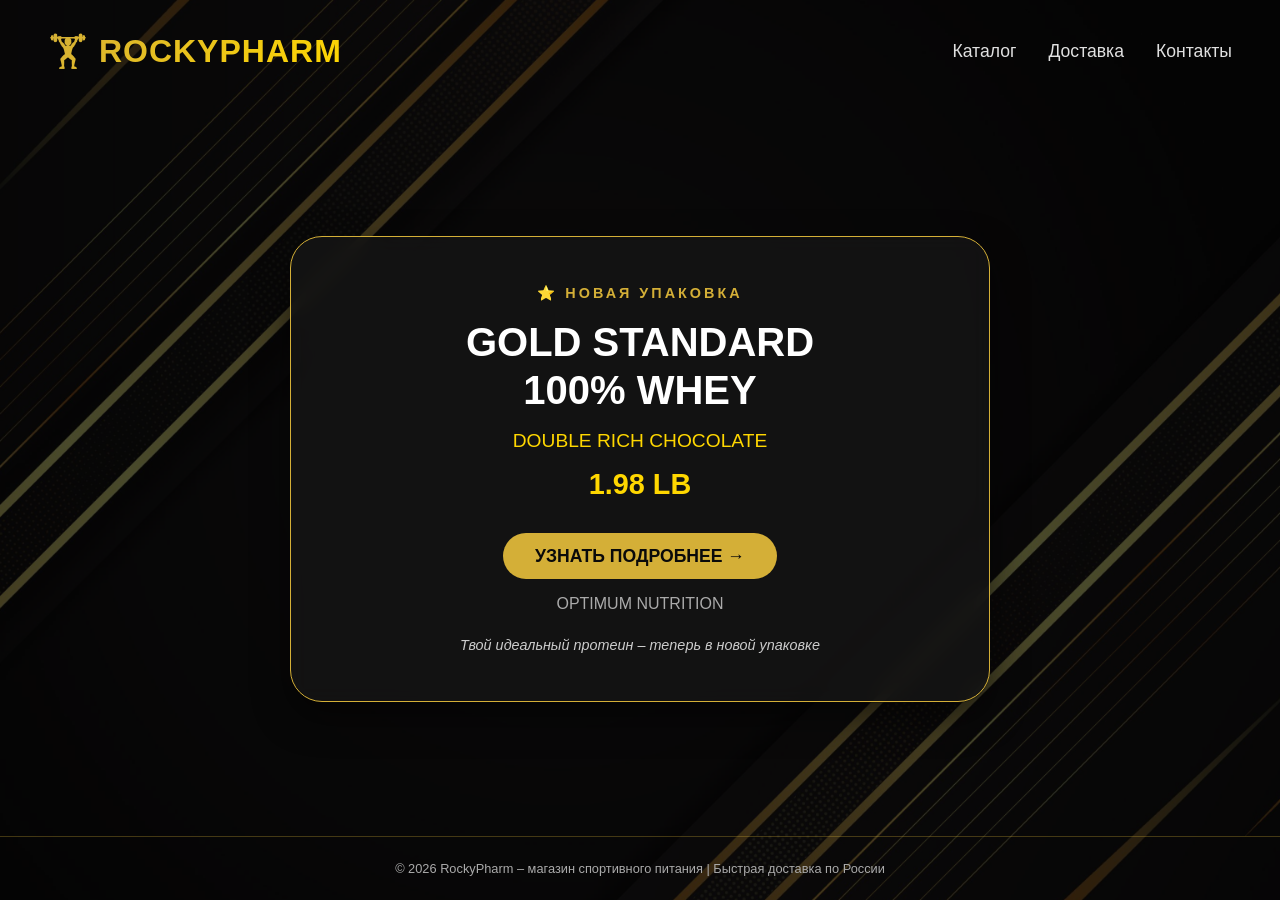
<file: index.html>
<!DOCTYPE html>
<html lang="ru">
<head>
    <meta charset="UTF-8">
    <meta name="viewport" content="width=device-width, initial-scale=1.0, user-scalable=yes">
    <title>RockyPharm – спортивное питание</title>
    <style>
        * {
            margin: 0;
            padding: 0;
            box-sizing: border-box;
        }

        body {
            font-family: 'Segoe UI', Arial, sans-serif;
            background-image: url('fon-test2.png');
            background-size: cover;
            background-position: center;
            background-attachment: fixed;
            background-repeat: no-repeat;
            color: #fff;
            min-height: 100vh;
            position: relative;
        }

        /* Затемнение на весь экран */
        body::before {
            content: '';
            position: fixed;
            top: 0;
            left: 0;
            width: 100%;
            height: 100%;
            background: rgba(0, 0, 0, 0.7);
            z-index: 0;
        }

        /* Контент поверх затемнения */
        .welcome-wrapper {
            position: relative;
            z-index: 1;
            min-height: 100vh;
            display: flex;
            flex-direction: column;
            justify-content: space-between;
        }

        /* Шапка */
        .welcome-header {
            display: flex;
            justify-content: space-between;
            align-items: center;
            flex-wrap: wrap;
            padding: 2rem 3rem;
            gap: 1rem;
        }
        .logo {
            font-size: 2rem;
            font-weight: 800;
            background: linear-gradient(135deg, #D4AF37, #FFD700);
            background-clip: text;
            -webkit-background-clip: text;
            color: transparent;
            letter-spacing: 1px;
        }
        .nav-links {
            display: flex;
            gap: 2rem;
        }
        .nav-links a {
            color: #e0e0e0;
            text-decoration: none;
            font-weight: 500;
            transition: color 0.2s;
            font-size: 1.1rem;
        }
        .nav-links a:hover {
            color: #D4AF37;
        }

        /* Центральный блок */
        .welcome-main {
            flex: 1;
            display: flex;
            align-items: center;
            justify-content: center;
            padding: 2rem;
        }
        .promo-card {
            background: rgba(21, 21, 21, 0.85);
            backdrop-filter: blur(10px);
            border: 1px solid #D4AF37;
            border-radius: 2rem;
            padding: 3rem 2.5rem;
            max-width: 700px;
            width: 90%;
            text-align: center;
            box-shadow: 0 15px 35px rgba(0,0,0,0.5);
        }
        .badge {
            color: #D4AF37;
            letter-spacing: 3px;
            font-size: 0.9rem;
            font-weight: 600;
            margin-bottom: 1rem;
        }
        .product-title {
            font-size: 2.5rem;
            font-weight: 800;
            line-height: 1.2;
            margin-bottom: 1rem;
            text-transform: uppercase;
        }
        .product-sub {
            font-size: 1.2rem;
            color: #FFD700;
            margin-bottom: 1rem;
        }
        .product-weight {
            font-size: 1.8rem;
            font-weight: bold;
            color: #FFD700;
            margin: 1rem 0;
        }
        .brand {
            font-size: 1rem;
            color: #aaa;
            margin-top: 1rem;
        }
        .slogan {
            margin-top: 1.5rem;
            font-size: 0.9rem;
            color: #ccc;
            font-style: italic;
        }
        .cta-btn {
            display: inline-block;
            background: #D4AF37;
            color: #0a0a0a;
            padding: 0.8rem 2rem;
            font-size: 1.1rem;
            font-weight: bold;
            border-radius: 3rem;
            text-decoration: none;
            margin-top: 1rem;
            transition: background 0.2s, transform 0.1s;
        }
        .cta-btn:hover {
            background: #FFD700;
            transform: scale(1.02);
        }

        /* Футер */
        .welcome-footer {
            text-align: center;
            padding: 1.5rem;
            font-size: 0.8rem;
            color: #aaa;
            border-top: 1px solid rgba(212, 175, 55, 0.3);
        }

        /* Адаптив */
        @media (max-width: 640px) {
            .welcome-header {
                flex-direction: column;
                text-align: center;
                padding: 1.5rem;
            }
            .nav-links {
                gap: 1rem;
            }
            .product-title {
                font-size: 1.8rem;
            }
            .product-weight {
                font-size: 1.4rem;
            }
            .promo-card {
                padding: 2rem 1.5rem;
            }
            .cta-btn {
                padding: 0.6rem 1.5rem;
                font-size: 1rem;
            }
        }
    </style>
</head>
<body>
    <div class="welcome-wrapper">
        <div class="welcome-header">
            <div class="logo">🏋️‍♂️ ROCKYPHARM</div>
            <div class="nav-links">
                <a href="catalog.html">Каталог</a>
                <a href="#">Доставка</a>
                <a href="#">Контакты</a>
            </div>
        </div>

        <div class="welcome-main">
            <div class="promo-card">
                <div class="badge">⭐ НОВАЯ УПАКОВКА</div>
                <div class="product-title">GOLD STANDARD<br>100% WHEY</div>
                <div class="product-sub">DOUBLE RICH CHOCOLATE</div>
                <div class="product-weight">1.98 LB</div>
                <a href="catalog.html" class="cta-btn">УЗНАТЬ ПОДРОБНЕЕ →</a>
                <div class="brand">OPTIMUM NUTRITION</div>
                <div class="slogan">Твой идеальный протеин – теперь в новой упаковке</div>
            </div>
        </div>

        <div class="welcome-footer">
            © 2026 RockyPharm – магазин спортивного питания | Быстрая доставка по России
        </div>
    </div>
</body>
</html>
</file>
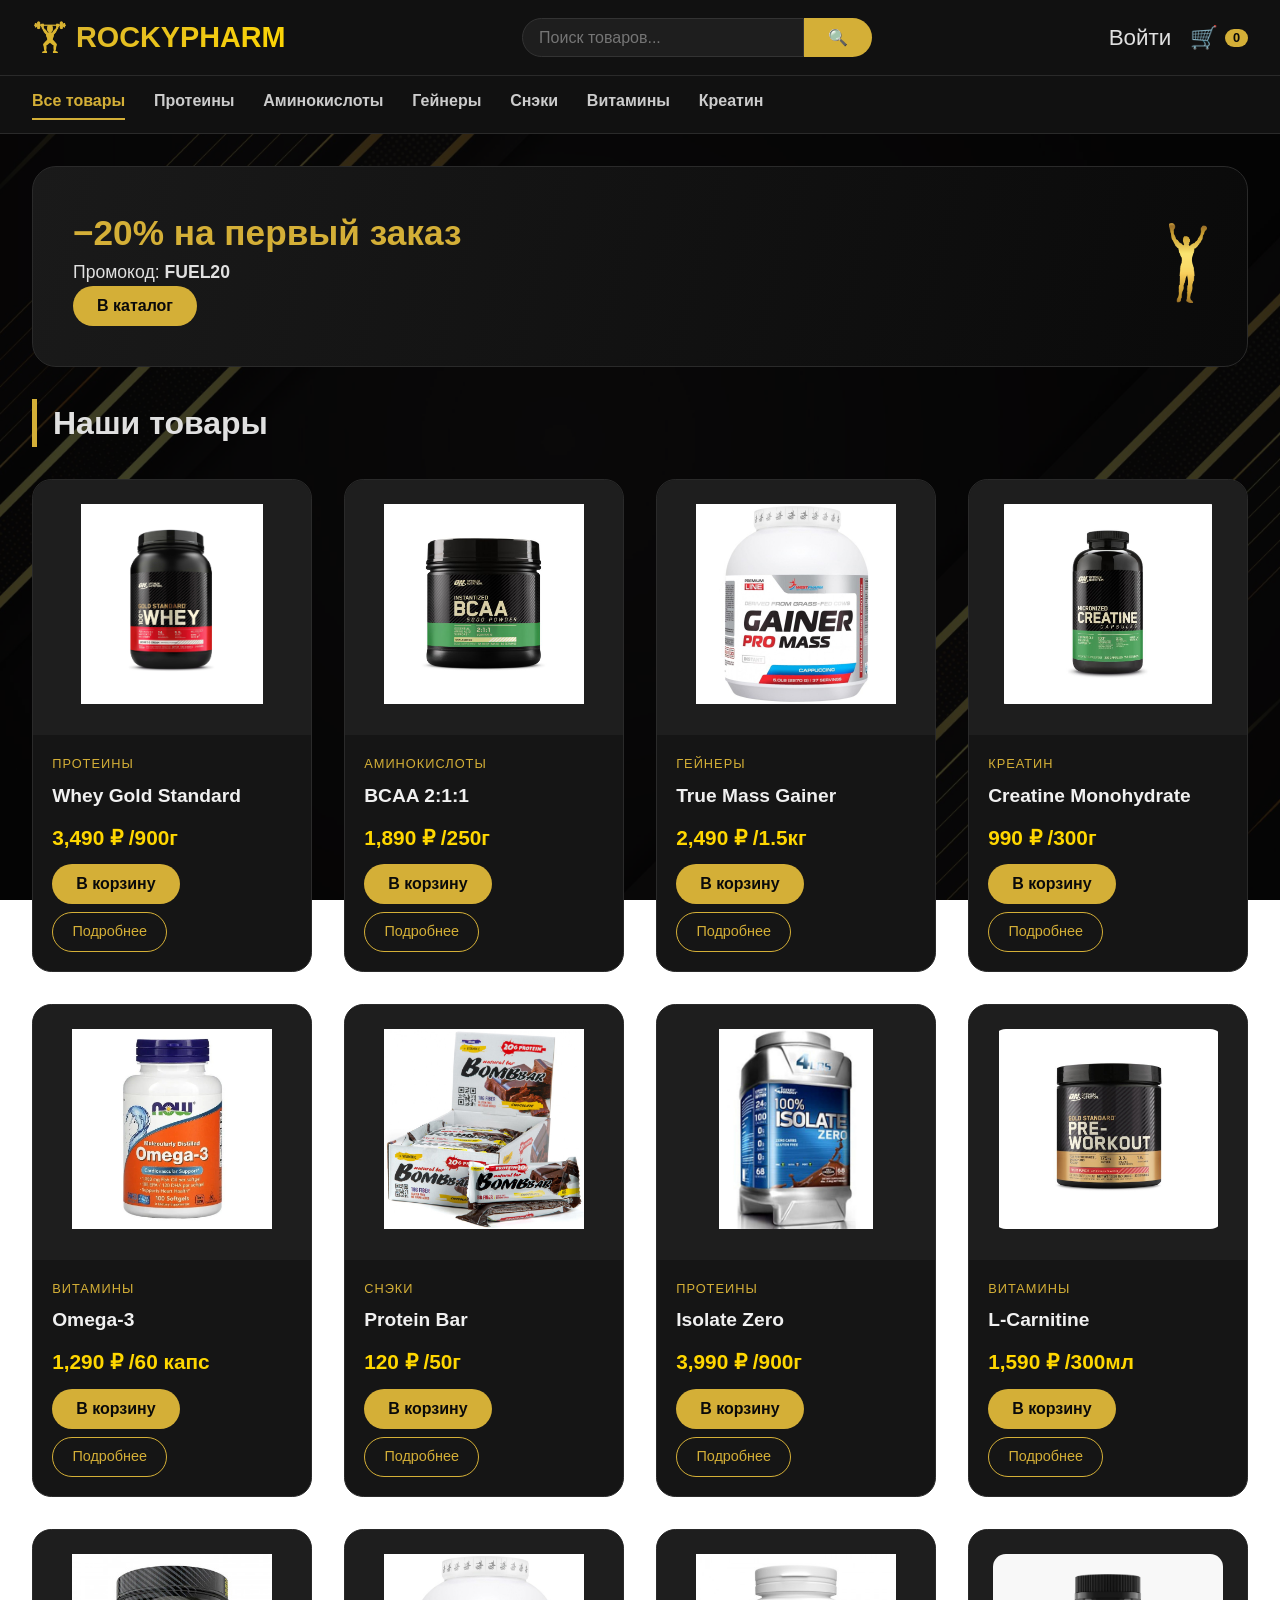
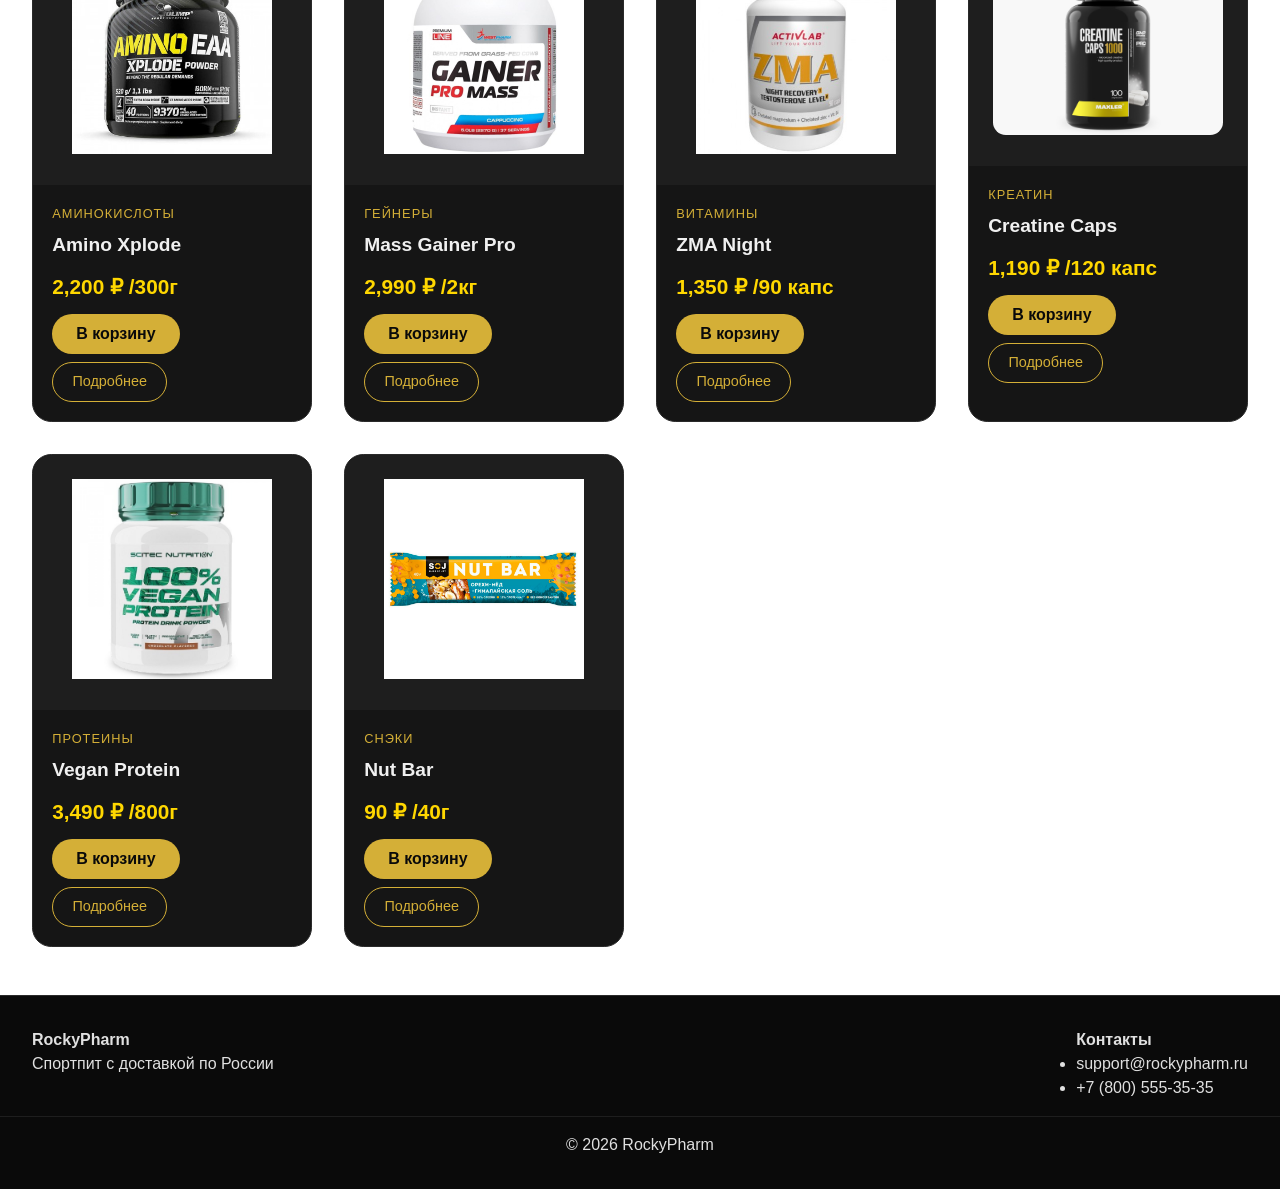
<file: catalog.html>
<!DOCTYPE html>
<html lang="ru">
<head>
    <meta charset="UTF-8">
    <meta name="viewport" content="width=device-width, initial-scale=1.0, user-scalable=yes">
    <title>RockyPharm – магазин спортивного питания</title>
    <link rel="stylesheet" href="style.css">
</head>
<body>

<header class="header">
    <div class="container">
        <div class="logo">🏋️‍♂️ ROCKYPHARM</div>
        <div class="search-bar">
            <input type="text" id="searchInput" placeholder="Поиск товаров...">
            <button id="searchBtn">🔍</button>
        </div>
        <div class="header-actions">
            <button class="icon-btn" id="loginHeaderBtn">Войти</button>
            <button class="icon-btn" id="cartIcon">
                🛒 <span id="cartCount" class="cart-count">0</span>
            </button>
        </div>
    </div>
</header>

<nav class="categories">
    <div class="container">
        <a href="#" data-category="all" class="category-link active">Все товары</a>
        <a href="#" data-category="protein" class="category-link">Протеины</a>
        <a href="#" data-category="amino" class="category-link">Аминокислоты</a>
        <a href="#" data-category="gainer" class="category-link">Гейнеры</a>
        <a href="#" data-category="snack" class="category-link">Снэки</a>
        <a href="#" data-category="vitamin" class="category-link">Витамины</a>
        <a href="#" data-category="creatine" class="category-link">Креатин</a>
    </div>
</nav>

<main class="container">
    <div class="hero">
        <div class="hero-text">
            <h2>−20% на первый заказ</h2>
            <p>Промокод: <strong>FUEL20</strong></p>
            <button class="btn" id="heroBtn">В каталог</button>
        </div>
        <div class="hero-logo">
            <img src="logo2.png" alt="RockyPharm" style="height: 80px; width: auto;">
        </div>
    </div>

    <h2 class="section-title">Наши товары</h2>
    <div class="products-grid" id="productsGrid"></div>
</main>

<footer class="footer">
    <div class="container">
        <div class="footer-col"><h4>RockyPharm</h4><p>Спортпит с доставкой по России</p></div>
        <div class="footer-col"><h4>Контакты</h4><ul><li>support@rockypharm.ru</li><li>+7 (800) 555-35-35</li></ul></div>
    </div>
    <div class="footer-bottom">© 2026 RockyPharm</div>
</footer>

<!-- Модалка корзины -->
<div id="cartModal" class="cart-modal">
    <div class="cart-panel">
        <div class="cart-header"><span>🛒 Корзина</span><button class="close-modal" id="closeCartBtn">&times;</button></div>
        <div class="cart-items" id="cartItemsList"></div>
        <div class="cart-total" id="cartTotal">Итого: 0 ₽</div>
        <button class="btn" id="checkoutBtn">Оформить заказ</button>
    </div>
</div>

<!-- Модалка авторизации -->
<div id="authModal" class="cart-modal">
    <div class="cart-panel" style="max-width:450px;">
        <div class="cart-header"><span>Авторизация</span><button class="close-modal" id="closeAuthBtn">&times;</button></div>
        <div id="authTabs">
            <button class="auth-tab active" data-tab="login">Вход</button>
            <button class="auth-tab" data-tab="register">Регистрация</button>
        </div>
        <div id="loginForm" class="auth-form active">
            <input type="email" id="loginEmail" placeholder="Email" class="auth-input">
            <input type="password" id="loginPassword" placeholder="Пароль" class="auth-input">
            <button id="loginSubmitBtn" class="btn">Войти</button>
            <p id="loginMessage" class="auth-message"></p>
        </div>
        <div id="registerForm" class="auth-form">
            <input type="text" id="regName" placeholder="Имя" class="auth-input">
            <input type="email" id="regEmail" placeholder="Email" class="auth-input">
            <input type="password" id="regPassword" placeholder="Пароль (мин 4 символа)" class="auth-input">
            <button id="registerSubmitBtn" class="btn">Зарегистрироваться</button>
            <p id="registerMessage" class="auth-message"></p>
        </div>
        <div id="userInfo" style="display:none;"><p>Вы вошли как <strong id="userNameDisplay"></strong></p><button id="logoutBtn" class="btn-outline">Выйти</button></div>
    </div>
</div>

<!-- Модалка оплаты с адресом и датой -->
<div id="paymentModal" class="cart-modal">
    <div class="cart-panel" style="max-width:500px;">
        <div class="cart-header"><span>Оплата заказа</span><button class="close-modal" id="closePaymentBtn">&times;</button></div>
        <div id="paymentForm">
            <div class="payment-method">
                <label><input type="radio" name="payment" value="card" checked> Банковская карта</label>
                <label><input type="radio" name="payment" value="cash"> Наличные при получении</label>
            </div>
            <div id="cardFields">
                <input type="text" id="cardNumber" placeholder="Номер карты (16 цифр)" class="auth-input" maxlength="16">
                <div style="display:flex; gap:1rem;">
                    <input type="text" id="cardExpiry" placeholder="ММ/ГГ" class="auth-input" style="flex:1;" maxlength="5">
                    <input type="text" id="cardCvv" placeholder="CVV" class="auth-input" style="flex:1;" maxlength="3">
                </div>
            </div>
            <div id="cashInfo" style="display:none; background:#1e1e1e; padding:0.8rem; border-radius:1rem; margin:1rem 0;">Оплата наличными при получении заказа.</div>
            <!-- Адрес и дата доставки -->
            <div class="delivery-block">
                <input type="text" id="deliveryAddress" placeholder="Адрес доставки (улица, дом, квартира)" class="auth-input" required>
                <div class="delivery-date-info">Примерная дата доставки: <span id="estimatedDate">--.--.----</span></div>
            </div>
            <button id="payBtn" class="btn" style="width:100%; margin-top:1rem;">Оплатить</button>
            <p id="paymentMessage" class="auth-message"></p>
        </div>
    </div>
</div>

<script src="script.js"></script>
</body>
</html>
</file>
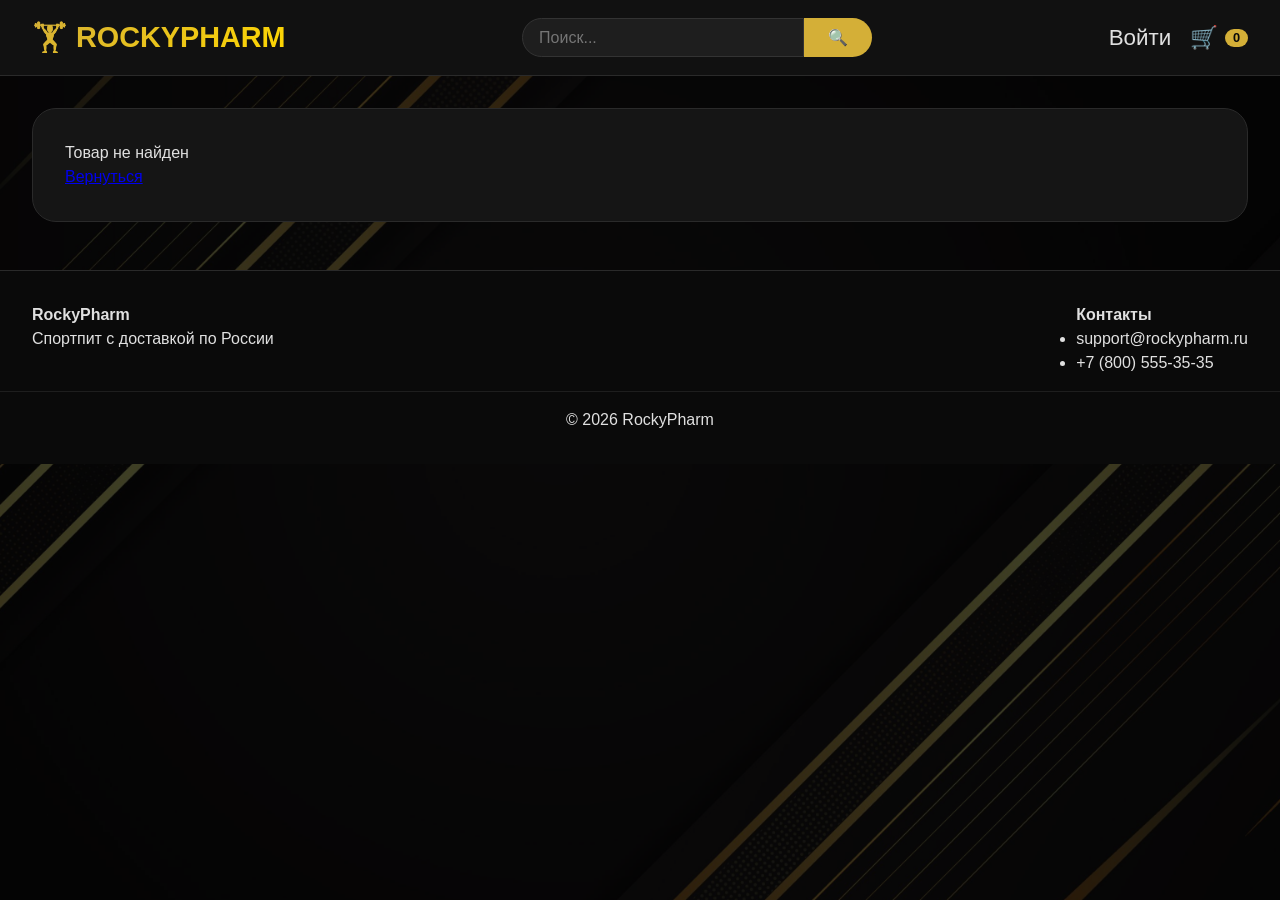
<file: product.html>
<!DOCTYPE html>
<html lang="ru">
<head>
    <meta charset="UTF-8">
    <meta name="viewport" content="width=device-width, initial-scale=1.0">
    <title>RockyPharm – товар</title>
    <link rel="stylesheet" href="style.css">
</head>
<body>

<header class="header">
    <div class="container">
        <div class="logo">🏋️‍♂️ ROCKYPHARM</div>
        <div class="search-bar">
            <input type="text" id="searchInput" placeholder="Поиск...">
            <button id="searchBtn">🔍</button>
        </div>
        <div class="header-actions">
            <button class="icon-btn" id="loginHeaderBtn">Войти</button>
            <button class="icon-btn" id="cartIcon">
                🛒 <span id="cartCount" class="cart-count">0</span>
            </button>
        </div>
    </div>
</header>

<main class="container">
    <div id="productDetail" class="product-detail"></div>
</main>

<footer class="footer">
    <div class="container">
        <div class="footer-col"><h4>RockyPharm</h4><p>Спортпит с доставкой по России</p></div>
        <div class="footer-col"><h4>Контакты</h4><ul><li>support@rockypharm.ru</li><li>+7 (800) 555-35-35</li></ul></div>
    </div>
    <div class="footer-bottom">© 2026 RockyPharm</div>
</footer>

<!-- Модалки (те же, что в catalog.html) -->
<div id="cartModal" class="cart-modal">
    <div class="cart-panel"><div class="cart-header"><span>🛒 Корзина</span><button class="close-modal" id="closeCartBtn">&times;</button></div>
    <div class="cart-items" id="cartItemsList"></div><div class="cart-total" id="cartTotal">Итого: 0 ₽</div>
    <button class="btn" id="checkoutBtn">Оформить заказ</button></div>
</div>

<div id="authModal" class="cart-modal">
    <div class="cart-panel" style="max-width:450px;"><div class="cart-header"><span>Авторизация</span><button class="close-modal" id="closeAuthBtn">&times;</button></div>
    <div id="authTabs"><button class="auth-tab active" data-tab="login">Вход</button><button class="auth-tab" data-tab="register">Регистрация</button></div>
    <div id="loginForm" class="auth-form active"><input type="email" id="loginEmail" placeholder="Email" class="auth-input"><input type="password" id="loginPassword" placeholder="Пароль" class="auth-input"><button id="loginSubmitBtn" class="btn">Войти</button><p id="loginMessage" class="auth-message"></p></div>
    <div id="registerForm" class="auth-form"><input type="text" id="regName" placeholder="Имя" class="auth-input"><input type="email" id="regEmail" placeholder="Email" class="auth-input"><input type="password" id="regPassword" placeholder="Пароль (мин 4 символа)" class="auth-input"><button id="registerSubmitBtn" class="btn">Зарегистрироваться</button><p id="registerMessage" class="auth-message"></p></div>
    <div id="userInfo" style="display:none;"><p>Вы вошли как <strong id="userNameDisplay"></strong></p><button id="logoutBtn" class="btn-outline">Выйти</button></div>
    </div>
</div>

<div id="paymentModal" class="cart-modal">
    <div class="cart-panel" style="max-width:500px;"><div class="cart-header"><span>Оплата заказа</span><button class="close-modal" id="closePaymentBtn">&times;</button></div>
    <div id="paymentForm"><div class="payment-method"><label><input type="radio" name="payment" value="card" checked> Банковская карта</label><label><input type="radio" name="payment" value="cash"> Наличные при получении</label></div>
    <div id="cardFields"><input type="text" id="cardNumber" placeholder="Номер карты (16 цифр)" class="auth-input" maxlength="16"><div style="display:flex; gap:1rem;"><input type="text" id="cardExpiry" placeholder="ММ/ГГ" class="auth-input" style="flex:1;" maxlength="5"><input type="text" id="cardCvv" placeholder="CVV" class="auth-input" style="flex:1;" maxlength="3"></div></div>
    <div id="cashInfo" style="display:none; background:#1e1e1e; padding:0.8rem; border-radius:1rem; margin:1rem 0;">Оплата наличными при получении заказа.</div>
    <div class="delivery-block"><input type="text" id="deliveryAddress" placeholder="Адрес доставки (улица, дом, квартира)" class="auth-input" required><div class="delivery-date-info">Примерная дата доставки: <span id="estimatedDate">--.--.----</span></div></div>
    <button id="payBtn" class="btn" style="width:100%; margin-top:1rem;">Оплатить</button><p id="paymentMessage" class="auth-message"></p>
    </div>
    </div>
</div>

<script src="script.js"></script>
</body>
</html>
</file>
<file: style.css>
* {
    margin: 0;
    padding: 0;
    box-sizing: border-box;
}
body {
    font-family: 'Segoe UI', Arial, sans-serif;
    background-image: url('fon-test2.png');
    background-size: cover;
    background-attachment: fixed;
    background-position: center;
    background-repeat: no-repeat;
    color: #e0e0e0;
    line-height: 1.5;
    min-height: 100vh;
}
body::before {
    content: '';
    position: fixed;
    top: 0;
    left: 0;
    width: 100%;
    height: 100%;
    background: rgba(0, 0, 0, 0.75);
    z-index: -1;
}
.container {
    max-width: 1400px;
    margin: 0 auto;
    padding: 0 2rem;
}
.btn {
    background: #D4AF37;
    color: #0a0a0a;
    border: none;
    padding: 0.7rem 1.5rem;
    border-radius: 2rem;
    cursor: pointer;
    font-weight: bold;
    font-size: 1rem;
    transition: background 0.2s;
}
.btn:hover {
    background: #FFD700;
}
.btn-outline {
    background: transparent;
    border: 1px solid #D4AF37;
    color: #D4AF37;
    padding: 0.5rem 1.2rem;
    border-radius: 2rem;
    font-size: 0.9rem;
    text-decoration: none;
    display: inline-block;
    transition: background 0.2s, color 0.2s;
}
.btn-outline:hover {
    background: #D4AF37;
    color: #0a0a0a;
}
.header {
    background: #111111;
    border-bottom: 1px solid #2a2a2a;
    position: sticky;
    top: 0;
    z-index: 100;
}
.header .container {
    display: flex;
    justify-content: space-between;
    align-items: center;
    flex-wrap: wrap;
    padding: 1rem 2rem;
}
.logo {
    font-size: 1.8rem;
    font-weight: 800;
    background: linear-gradient(135deg, #D4AF37, #FFD700);
    background-clip: text;
    -webkit-background-clip: text;
    color: transparent;
}
.search-bar {
    display: flex;
    gap: 0;
    max-width: 350px;
    width: 100%;
}
.search-bar input {
    padding: 0.6rem 1rem;
    border: 1px solid #333;
    background: #1e1e1e;
    color: #e0e0e0;
    border-radius: 2rem 0 0 2rem;
    outline: none;
    font-size: 1rem;
    width: 100%;
}
.search-bar button {
    background: #D4AF37;
    border: none;
    padding: 0 1.5rem;
    border-radius: 0 2rem 2rem 0;
    color: #0a0a0a;
    cursor: pointer;
    font-weight: bold;
    font-size: 1rem;
}
.search-bar button:hover {
    background: #FFD700;
}
.header-actions {
    display: flex;
    gap: 1.2rem;
}
.icon-btn {
    background: none;
    border: none;
    font-size: 1.4rem;
    cursor: pointer;
    display: flex;
    align-items: center;
    gap: 0.4rem;
    color: #e0e0e0;
    transition: color 0.2s;
}
.icon-btn:hover {
    color: #D4AF37;
}
.cart-count {
    background: #D4AF37;
    color: #0a0a0a;
    border-radius: 1rem;
    padding: 0.1rem 0.5rem;
    font-size: 0.8rem;
    font-weight: bold;
}
.categories {
    background: #111111;
    border-bottom: 1px solid #2a2a2a;
}
.categories .container {
    display: flex;
    gap: 1.8rem;
    overflow-x: auto;
    padding: 0.8rem 2rem;
    white-space: nowrap;
}
.categories a {
    text-decoration: none;
    color: #ccc;
    font-weight: 600;
    font-size: 1rem;
    cursor: pointer;
    transition: color 0.2s;
}
.categories a:hover {
    color: #D4AF37;
}
.categories a.active {
    color: #D4AF37;
    border-bottom: 2px solid #D4AF37;
    padding-bottom: 0.3rem;
}
.hero {
    background: linear-gradient(105deg, #1a1a1a, #0a0a0a);
    border: 1px solid #2a2a2a;
    border-radius: 1.5rem;
    padding: 2.5rem;
    margin: 2rem 0;
    display: flex;
    justify-content: space-between;
    align-items: center;
    flex-wrap: wrap;
    gap: 1.5rem;
}
.hero-text h2 {
    font-size: 2.2rem;
    color: #D4AF37;
}
.hero-text p {
    font-size: 1.1rem;
}
.hero-logo img {
    max-height: 90px;
    width: auto;
}
.section-title {
    font-size: 2rem;
    margin: 1.5rem 0 1rem;
    border-left: 5px solid #D4AF37;
    padding-left: 1rem;
}
.products-grid {
    display: grid;
    grid-template-columns: repeat(auto-fill, minmax(280px, 1fr));
    gap: 2rem;
    margin: 2rem 0;
}
.product-card {
    background: #151515;
    border-radius: 1.2rem;
    overflow: hidden;
    border: 1px solid #2a2a2a;
    transition: box-shadow 0.2s;
}
.product-card:hover {
    box-shadow: 0 8px 20px rgba(0, 0, 0, 0.4);
    border-color: #D4AF37;
}
.product-img {
    background: #1e1e1e;
    text-align: center;
    padding: 1.5rem;
}
.product-img img {
    width: 100%;
    max-height: 200px;
    object-fit: contain;
    border-radius: 0.8rem;
}
.product-info {
    padding: 1.2rem;
}
.product-category {
    font-size: 0.8rem;
    color: #D4AF37;
    text-transform: uppercase;
    letter-spacing: 1px;
}
.product-title {
    font-weight: bold;
    font-size: 1.2rem;
    margin: 0.5rem 0;
    color: #f0f0f0;
}
.product-price {
    font-weight: bold;
    font-size: 1.3rem;
    margin: 0.7rem 0;
    color: #FFD700;
}
.cart-modal {
    display: none;
    position: fixed;
    top: 0;
    left: 0;
    width: 100%;
    height: 100%;
    background: rgba(0, 0, 0, 0.85);
    justify-content: flex-end;
    z-index: 1000;
}
.cart-modal.active {
    display: flex;
}
.cart-panel {
    background: #111;
    width: 100%;
    max-width: 450px;
    height: 100%;
    padding: 1.5rem;
    display: flex;
    flex-direction: column;
    border-left: 1px solid #D4AF37;
    overflow-y: auto;
}
.cart-header {
    display: flex;
    justify-content: space-between;
    font-size: 1.5rem;
    font-weight: bold;
    border-bottom: 1px solid #2a2a2a;
    padding-bottom: 1rem;
    color: #D4AF37;
}
.cart-items {
    flex: 1;
    overflow-y: auto;
    margin: 1.2rem 0;
}
.cart-item {
    display: flex;
    justify-content: space-between;
    align-items: center;
    margin-bottom: 1rem;
    border-bottom: 1px solid #2a2a2a;
    padding-bottom: 0.8rem;
    color: #ddd;
    font-size: 0.95rem;
}
.cart-item-actions button {
    background: #2a2a2a;
    border: none;
    width: 32px;
    height: 32px;
    border-radius: 0.6rem;
    cursor: pointer;
    margin-left: 0.3rem;
    color: #D4AF37;
    font-weight: bold;
    font-size: 1rem;
}
.cart-total {
    text-align: right;
    font-weight: bold;
    font-size: 1.3rem;
    margin: 1rem 0;
    color: #FFD700;
}
.close-modal {
    background: none;
    border: none;
    font-size: 2rem;
    cursor: pointer;
    color: #ccc;
}
.close-modal:hover {
    color: #D4AF37;
}
.product-detail {
    background: #151515;
    border-radius: 1.5rem;
    padding: 2rem;
    margin: 2rem 0;
    border: 1px solid #2a2a2a;
}
.product-detail-content {
    display: flex;
    flex-wrap: wrap;
    gap: 2rem;
}
.product-detail-image {
    flex: 1;
    min-width: 280px;
    background: #1e1e1e;
    border-radius: 1rem;
    padding: 1.5rem;
    text-align: center;
}
.product-detail-image img {
    max-width: 100%;
    max-height: 300px;
    object-fit: contain;
}
.product-detail-title {
    font-size: 2.2rem;
    color: #D4AF37;
}
.product-detail-price {
    font-size: 2rem;
    font-weight: bold;
    color: #FFD700;
    margin: 1rem 0;
}
.back-link {
    display: inline-block;
    margin-top: 1rem;
    color: #D4AF37;
    text-decoration: none;
}
.footer {
    background: #0a0a0a;
    border-top: 1px solid #2a2a2a;
    padding: 2rem 0;
    margin-top: 3rem;
}
.footer .container {
    display: flex;
    justify-content: space-between;
    flex-wrap: wrap;
    gap: 2rem;
}
.footer-bottom {
    text-align: center;
    margin-top: 1rem;
    padding-top: 1rem;
    border-top: 1px solid #1e1e1e;
}
.auth-tab {
    background: #2a2a2a;
    border: none;
    padding: 0.5rem 1.2rem;
    margin-right: 1rem;
    cursor: pointer;
    color: #e0e0e0;
    border-radius: 2rem;
    font-weight: bold;
}
.auth-tab.active {
    background: #D4AF37;
    color: #0a0a0a;
}
.auth-form {
    display: none;
    margin-top: 1rem;
}
.auth-form.active {
    display: block;
}
.auth-input {
    width: 100%;
    padding: 0.7rem;
    margin-bottom: 1rem;
    background: #1e1e1e;
    border: 1px solid #2a2a2a;
    border-radius: 2rem;
    color: #fff;
    font-size: 1rem;
}
.payment-method {
    display: flex;
    gap: 1.5rem;
    margin-bottom: 1rem;
}
.delivery-block {
    margin: 1rem 0;
}
.delivery-date-info {
    font-size: 0.9rem;
    color: #D4AF37;
    background: #1e1e1e;
    padding: 0.5rem;
    border-radius: 1rem;
    text-align: center;
    margin-top: 0.5rem;
}
@media (max-width: 768px) {
    .container { padding: 0 1rem; }
    .header .container { flex-direction: column; align-items: stretch; padding: 0.8rem; gap: 0.8rem; }
    .search-bar { max-width: 100%; }
    .hero { flex-direction: column; text-align: center; }
    .products-grid { grid-template-columns: 1fr; gap: 1.2rem; }
    .product-title { font-size: 1.1rem; }
    .cart-panel { max-width: 100%; }
}
</file>
